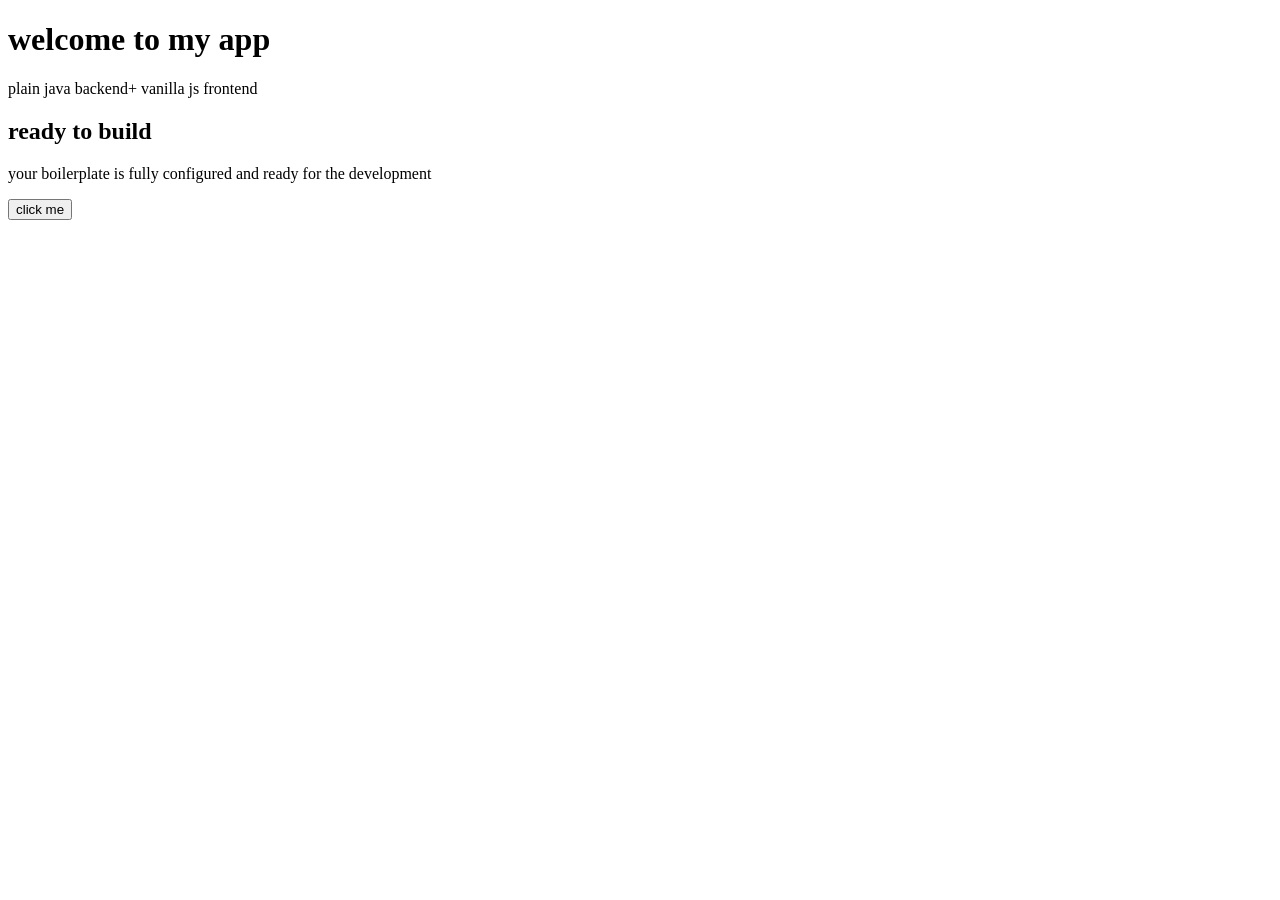
<file: frontend/index.html>
<!DOCTYPE html>
<html>
<head>
    <meta charset="UTF-8">
    <meta name="viewport" content="width=device-width, initial-scale=1.0">
    <title>My App</title>
</head>
<body>
    <div class="container">
        <header>
            <h1>welcome to my app</h1>
            <p>plain java backend+ vanilla js frontend </p>
        </header>
        <main>
           <div class="card">
            <h2>ready to build </h2>
            <p>your boilerplate is fully configured and ready for the development</p>
            <button id="actionBtn" class="btn" >click me </button>
           </div>
        </main>
    </div>
</body>
</html>
</file>
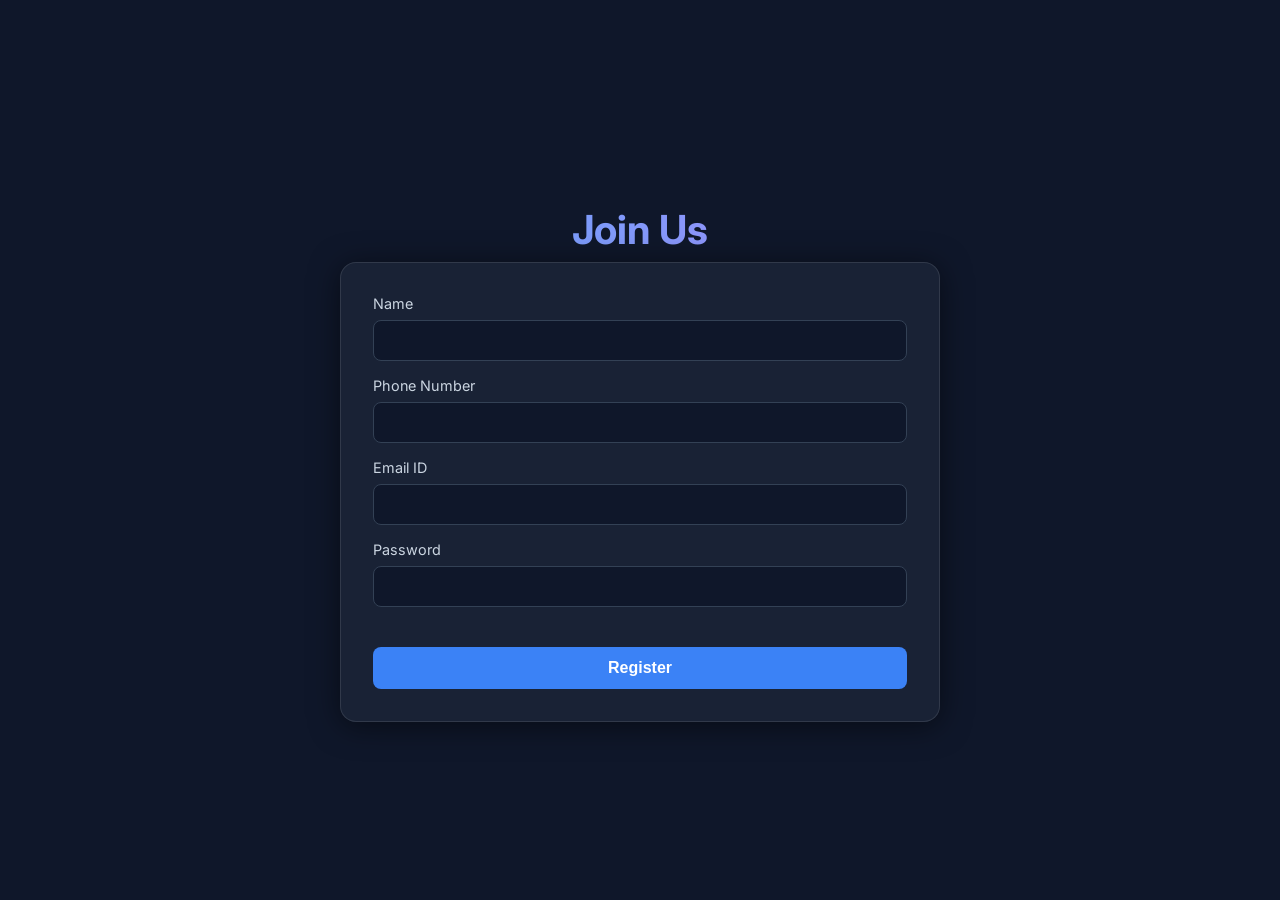
<file: frontend/register.html>
<!DOCTYPE html>
<html lang="en">
<head>
    <meta charset="UTF-8">
    <meta name="viewport" content="width=device-width, initial-scale=1.0">
    <title>Register - My App</title>
    <link href="https://fonts.googleapis.com/css2?family=Inter:wght@400;600&display=swap" rel="stylesheet">
    <link rel="stylesheet" href="css/styles.css">
    <style>
        .form-group { margin-bottom: 1rem; text-align: left; }
        .form-group label { display: block; margin-bottom: 0.5rem; font-size: 0.9rem; color: #cbd5e1; }
        .form-group input { width: 100%; padding: 0.75rem; border-radius: 8px; border: 1px solid #334155; background: #0f172a; color: white; box-sizing: border-box;}
        #messageBox { margin-top: 1rem; font-size: 0.9rem; padding: 0.5rem; border-radius: 4px; display: none; }
        .error { background: rgba(239, 68, 68, 0.2); color: #ef4444; border: 1px solid #ef4444; }
        .success { background: rgba(16, 185, 129, 0.2); color: #10b981; border: 1px solid #10b981; }
    </style>
</head>
<body>
    <div class="container">
        <header>
            <h1>Join Us</h1>
        </header>
        <main>
            <div class="card">
                <form id="registerForm">
                    <div class="form-group">
                        <label for="name">Name</label>
                        <input type="text" id="name" required>
                    </div>
                    <div class="form-group">
                        <label for="phone">Phone Number</label>
                        <input type="tel" id="phone" required>
                    </div>
                    <div class="form-group">
                        <label for="email">Email ID</label>
                        <input type="email" id="email" required>
                    </div>
                    <div class="form-group">
                        <label for="password">Password</label>
                        <input type="password" id="password" required>
                    </div>
                    <button type="submit" class="btn" style="width: 100%">Register</button>
                    <div id="messageBox"></div>
                </form>
            </div>
        </main>
    </div>
    <script src="js/register.js"></script>
</body>
</html>
</file>
<file: frontend/css/styles.css>
:root {
    --bg-color: #0f172a;
    --text-color: #f8fafc;
    --accent-color: #3b82f6;
    --accent-hover: #2563eb;
    --card-bg: rgba(30, 41, 59, 0.7);
}

body {
    margin: 0;
    font-family: 'Inter', sans-serif;
    background-color: var(--bg-color);
    color: var(--text-color);
    display: flex;
    justify-content: center;
    align-items: center;
    min-height: 100vh;
}

.container {
    text-align: center;
    width: 100%;
    max-width: 600px;
    padding: 2rem;
}

header h1 {
    font-size: 2.5rem;
    margin-bottom: 0.5rem;
    background: linear-gradient(90deg, #60a5fa, #a78bfa);
    -webkit-background-clip: text;
    -webkit-text-fill-color: transparent;
}

header p {
    color: #94a3b8;
    margin-bottom: 2rem;
}

.card {
    background: var(--card-bg);
    padding: 2rem;
    border-radius: 16px;
    box-shadow: 0 4px 30px rgba(0, 0, 0, 0.5);
    backdrop-filter: blur(10px);
    border: 1px solid rgba(255, 255, 255, 0.1);
}

.btn {
    background-color: var(--accent-color);
    color: white;
    border: none;
    padding: 0.75rem 1.5rem;
    font-size: 1rem;
    font-weight: 600;
    border-radius: 8px;
    cursor: pointer;
    transition: background-color 0.3s ease, transform 0.1s ease;
    margin-top: 1.5rem;
}

.btn:hover {
    background-color: var(--accent-hover);
}

.btn:active {
    transform: scale(0.97);
}
</file>
